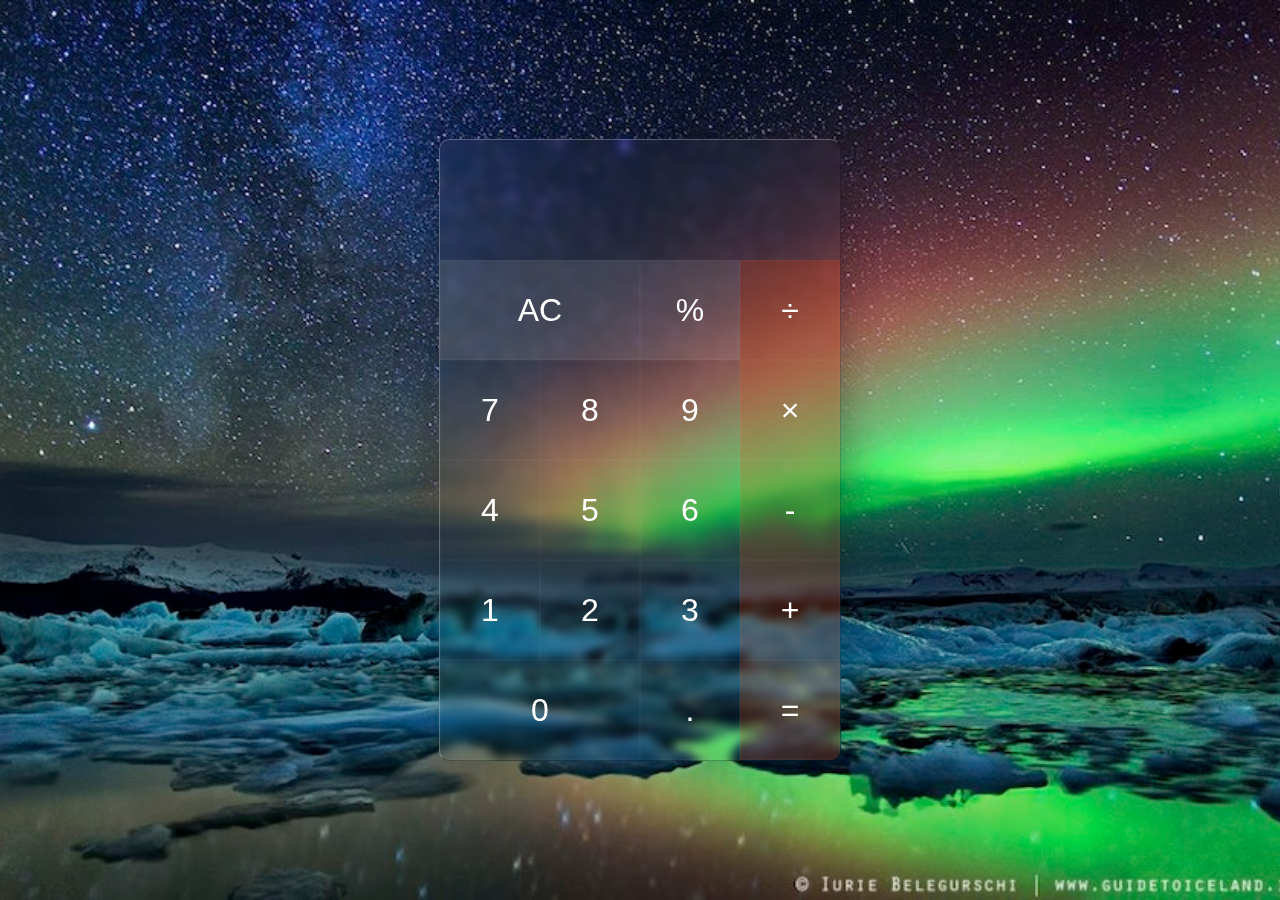
<file: calculator.html>
<!DOCTYPE html>
<html lang="en">
<head>
    <meta charset="UTF-8">
    <meta http-equiv="X-UA-Compatible" content="IE=edge">
    <meta name="viewport" content="width=device-width, initial-scale=1.0">
    <title>Calculator</title>
    <link rel="stylesheet" href="./calculator.css">
</head>
<body>
    <div class="container">
        <div class="calculator">
            <div class="screen">
                <div data-previous-operand class="previous-operand"></div>
                <div data-current-operand class="current-operand"></div>
            </div>
            <button data-clear class="span-two">AC</button>
            <button data-percent>%</button>
            <button data-operator>&divide;</button>
            <button data-number>7</button>
            <button data-number>8</button>
            <button data-number>9</button>
            <button data-operator>&times;</button>
            <button data-number>4</button>
            <button data-number>5</button>
            <button data-number>6</button>
            <button data-operator>-</button>
            <button data-number>1</button>
            <button data-number>2</button>
            <button data-number>3</button>
            <button data-operator>+</button>
            <button data-number class="span-two">0</button>
            <button data-number>.</button>
            <button data-equals>=</button>
        </div>
    </div>
    <script src="./calculator.js"></script>
</body>
</html>
</file>
<file: calculator.css>
* {
    box-sizing: border-box;
    font-family: Arial, Helvetica, sans-serif;
    font-weight: 400;
    font-size: 62.5%;
}

body {
    padding: 0;
    margin: 0;
    display: flex;
    height: 100vh;
    /* 좌우로 중간 */
    justify-content: center; 
    /* 위아래 중간 */
    align-items: center;
    /* 배경 중간위치 및 경로  */
    background: center / cover no-repeat url(./baack.jpeg);
}

.container {
    background: rgba(255, 255, 255, 0.01);
    color: white;
    overflow: hidden;
    border-radius: 10px;
    /* 배경을 투명 수치 */
    backdrop-filter: blur(5px);
    border-top: 1px solid rgba(255, 255, 255, 0.25);
    border-left: 1px solid rgba(255, 255, 255, 0.25);border-right: 1px solid rgba(0, 0, 0, 0.25);border-bottom: 1px solid rgba(0, 0, 0, 0.25);
    box-shadow: 5px 5px 30px rgba(0, 0, 0, 0.2);
}

.calculator {
    /* 세로 만들기 */
    display: grid;
    justify-content: center;
    /* 측정 사이의 공간 분포 */
    align-content: center;
    max-width: 100vw;
    /* 좌우로 펼치기 */
    grid-template-columns: repeat(4, 100px);
    /*  위아래 펼치기 */
    grid-template-rows: minmax(120px, auto) repeat(5, 100px);
}

/* 버튼수정 */
.calculator >button {
    font-size: 3.2rem;
    cursor: pointer;
    border: 1px solid rgba(255, 2555, 255, 0.03);
    outline: none;
    color: white;
    transition: 0.25s;
}

/* 숫자배경 color */
[data-number] {
    transition: 0s;
    background-color: transparent;
}

/* 버튼에 효과 */
.calculator > button:hover {
    transition: 0s;
    background: rgba(255, 255, 255, 0.05);
}

.calculator > button:active {
    background: rgba(0, 0, 0, 0.2);
}

/* 0, AC 크기 조절 */
.span-two {
    grid-column: span 2;
}

/* 연산자 배경 color */
[data-operator], [data-equals] {
    background-color: rgba(255, 72, 0, 0.2);
}

/* 초기화 + 퍼센트 배경 color */
[data-clear], [data-percent] {
    background-color: rgba(255, 255, 255, .1);
}


/* 스크린 조절 */
.screen {
    grid-column: 1 / -1;
    display: flex;
    align-items: flex-end;
    justify-content: space-around;
    flex-direction: column;
    padding: 10px;
    word-wrap: break-word;
    word-break: break-all;
}

.screen > .previous-operand {
    color: rgba(255, 255, 255, 0.75);
    font-size: 2.4rem;
}

.screen > .current-operand {
    color: rgba(255, 255, 255, 1);
    font-size: 4rem;
}
</file>
